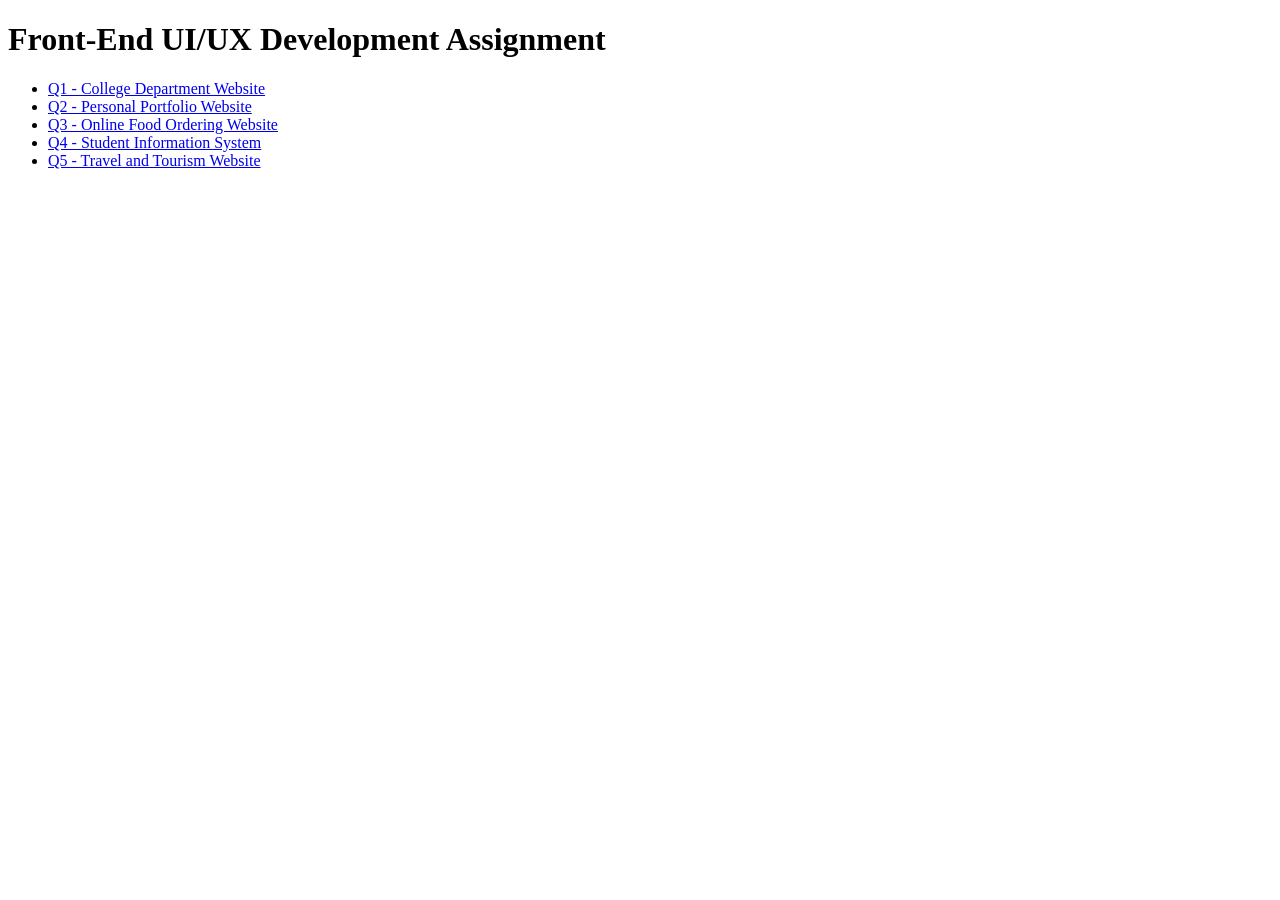
<file: index.html>
<!DOCTYPE html>
<html lang="en">
<head>
  <meta charset="UTF-8">
  <title>Front-End Assignment</title>
</head>
<body>
  <h1>Front-End UI/UX Development Assignment</h1>
  <ul>
    <li><a href="Q1-college-website/index.html">Q1 - College Department Website</a></li>
    <li><a href="Q2-portfolio/index.html">Q2 - Personal Portfolio Website</a></li>
    <li><a href="Q3-food-ordering/index.html">Q3 - Online Food Ordering Website</a></li>
    <li><a href="Q4-student-system/index.html">Q4 - Student Information System</a></li>
    <li><a href="Q5-travel-website/index.html">Q5 - Travel and Tourism Website</a></li>
  </ul>
</body>
</html>
</file>
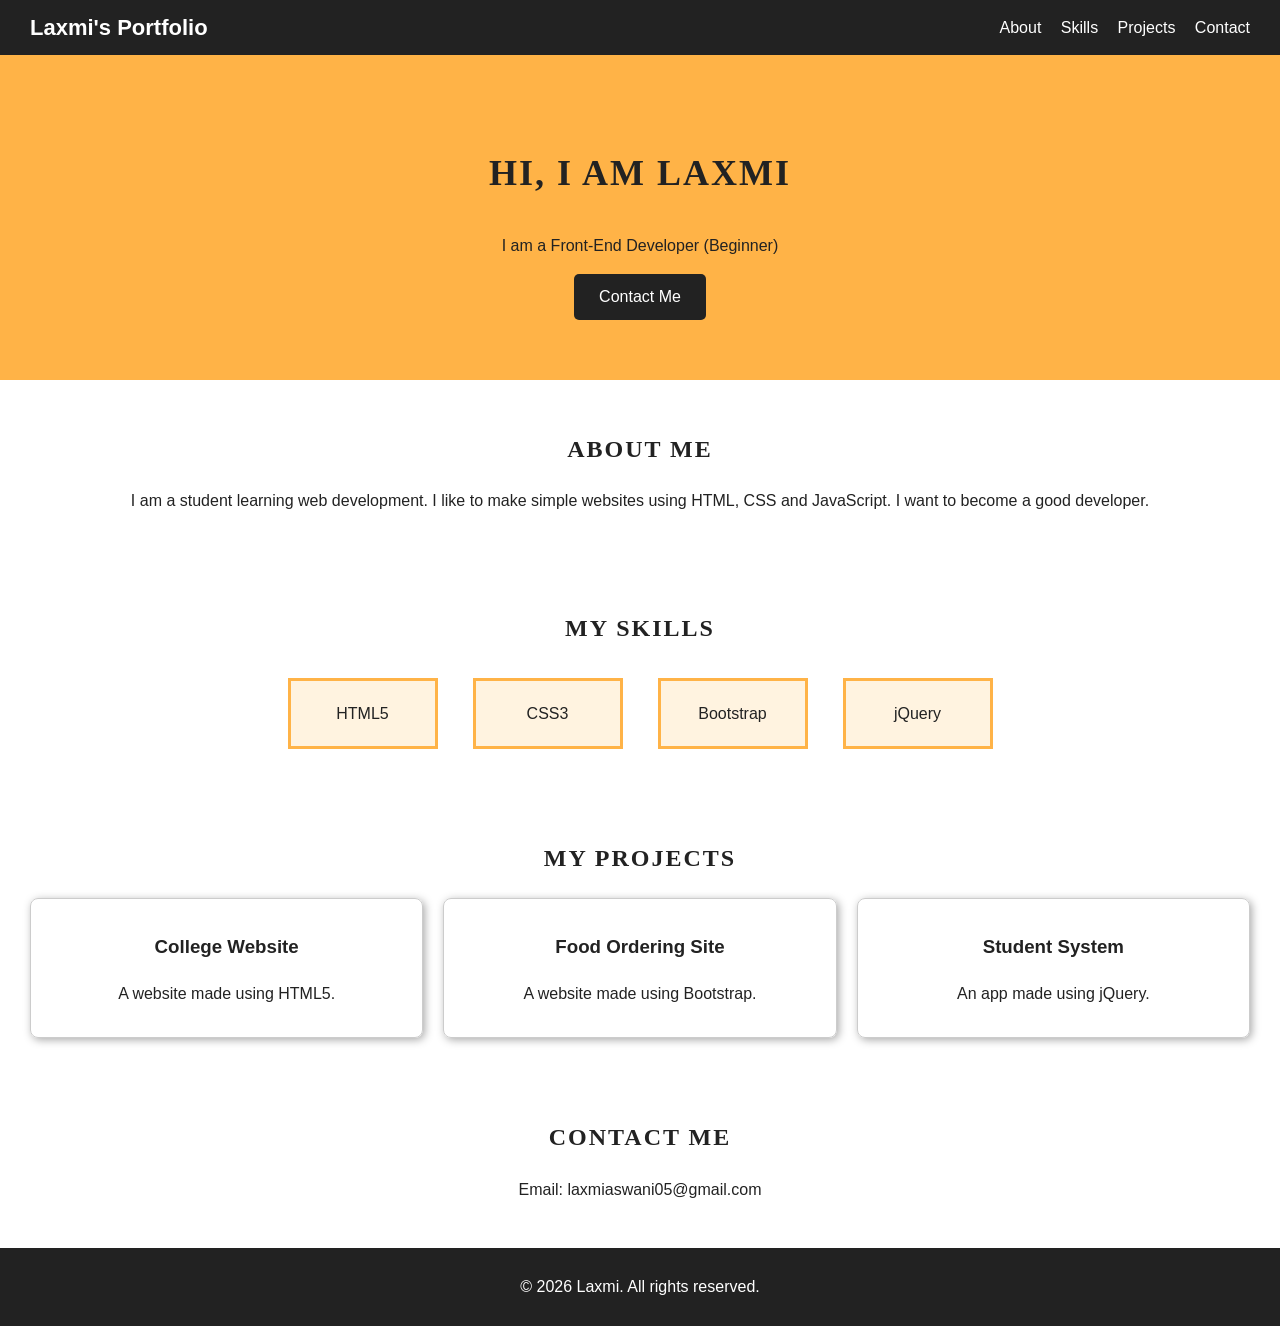
<file: Q2-portfolio/index.html>
<!DOCTYPE html>
<html lang="en">
<head>
  <meta charset="UTF-8">
  <meta name="viewport" content="width=device-width, initial-scale=1.0">
  <title>My Portfolio</title>
  <link rel="stylesheet" href="style.css">
</head>
<body>

  <header>
    <h1 class="logo">Laxmi's Portfolio</h1>
    <nav>
      <a href="#about">About</a>
      <a href="#skills">Skills</a>
      <a href="#projects">Projects</a>
      <a href="#contact">Contact</a>
    </nav>
  </header>

  <section id="hero">
    <h2>Hi, I am Laxmi</h2>
    <p>I am a Front-End Developer (Beginner)</p>
    <a href="#contact" class="btn">Contact Me</a>
  </section>

  <section id="about">
    <h2>About Me</h2>
    <p>
      I am a student learning web development. I like to make simple websites
      using HTML, CSS and JavaScript. I want to become a good developer.
    </p>
  </section>

  <section id="skills">
    <h2>My Skills</h2>
    <div class="container">
      <div class="box">HTML5</div>
      <div class="box">CSS3</div>
      <div class="box">Bootstrap</div>
      <div class="box">jQuery</div>
    </div>
  </section>

  <section id="projects">
    <h2>My Projects</h2>
    <div class="grid">
      <div class="card">
        <h3>College Website</h3>
        <p>A website made using HTML5.</p>
      </div>
      <div class="card">
        <h3>Food Ordering Site</h3>
        <p>A website made using Bootstrap.</p>
      </div>
      <div class="card">
        <h3>Student System</h3>
        <p>An app made using jQuery.</p>
      </div>
    </div>
  </section>

  <section id="contact">
    <h2>Contact Me</h2>
    <p>Email: laxmiaswani05@gmail.com</p>
  </section>

  <footer>
    <p>&copy; 2026 Laxmi. All rights reserved.</p>
  </footer>

</body>
</html>
</file>
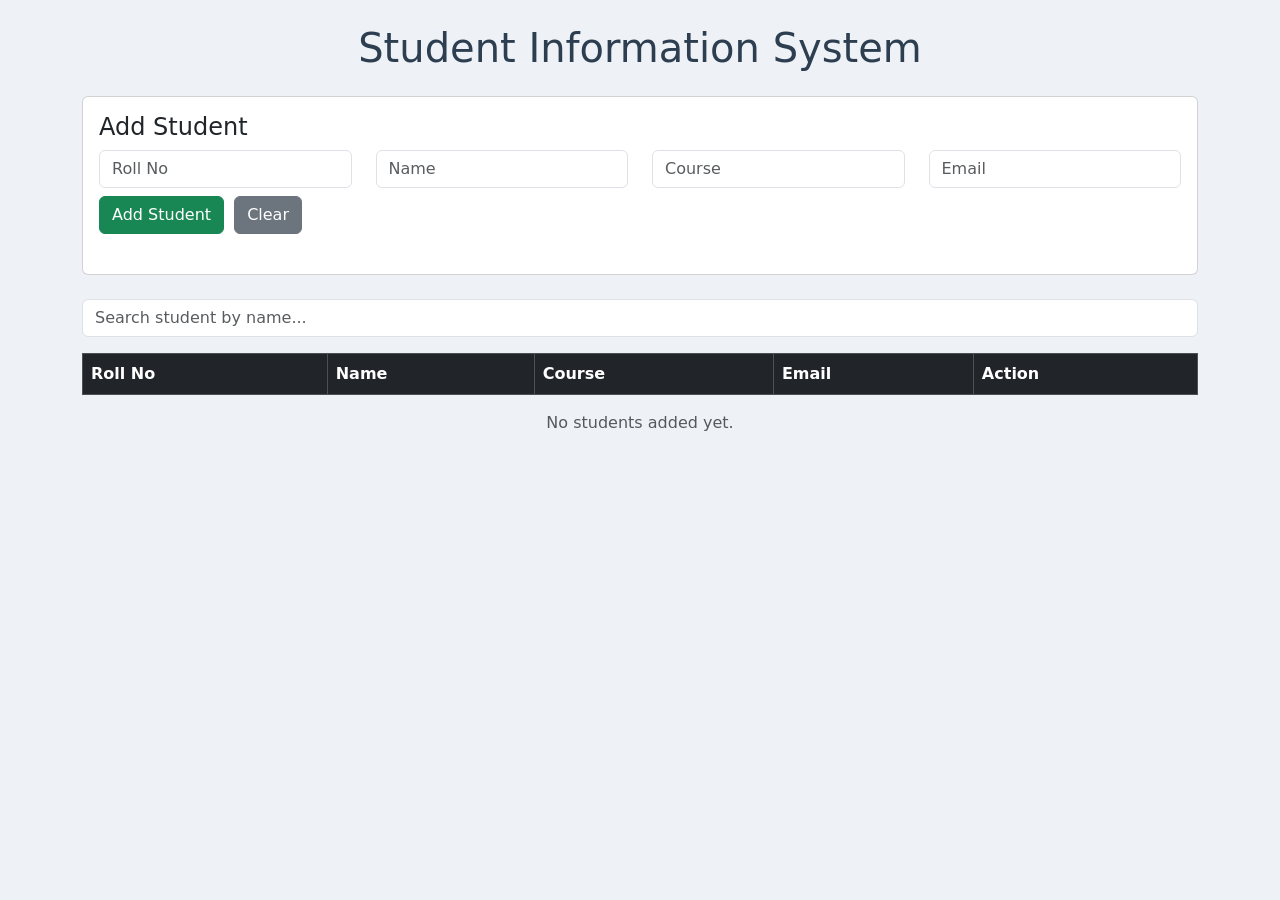
<file: Q4-student-system/index.html>
<!DOCTYPE html>
<html lang="en">
<head>
  <meta charset="UTF-8">
  <meta name="viewport" content="width=device-width, initial-scale=1.0">
  <title>Student Information System</title>
  <link href="https://cdn.jsdelivr.net/npm/bootstrap@5.3.3/dist/css/bootstrap.min.css" rel="stylesheet">
  <link rel="stylesheet" href="style.css">
</head>
<body>

  <div class="container">
    <h1 class="text-center my-4">Student Information System</h1>

    <!-- Form to add / modify student -->
    <div class="card p-3 mb-4">
      <h4 id="formTitle">Add Student</h4>
      <input type="hidden" id="editIndex" value="">
      <div class="row">
        <div class="col-md-3 mb-2">
          <input type="text" id="roll" class="form-control" placeholder="Roll No">
        </div>
        <div class="col-md-3 mb-2">
          <input type="text" id="name" class="form-control" placeholder="Name">
        </div>
        <div class="col-md-3 mb-2">
          <input type="text" id="course" class="form-control" placeholder="Course">
        </div>
        <div class="col-md-3 mb-2">
          <input type="text" id="email" class="form-control" placeholder="Email">
        </div>
      </div>
      <div>
        <button id="saveBtn" class="btn btn-success">Add Student</button>
        <button id="clearBtn" class="btn btn-secondary">Clear</button>
      </div>
      <p id="message" class="mt-2"></p>
    </div>

    <!-- Search box -->
    <input type="text" id="search" class="form-control mb-3" placeholder="Search student by name...">

    <!-- Student table -->
    <table class="table table-bordered table-striped">
      <thead class="table-dark">
        <tr>
          <th>Roll No</th>
          <th>Name</th>
          <th>Course</th>
          <th>Email</th>
          <th>Action</th>
        </tr>
      </thead>
      <tbody id="studentTable">
        <!-- rows will be added by jQuery -->
      </tbody>
    </table>

    <p id="emptyMsg" class="text-center text-muted">No students added yet.</p>
  </div>

  <script src="https://code.jquery.com/jquery-3.7.1.min.js"></script>
  <script src="https://cdn.jsdelivr.net/npm/bootstrap@5.3.3/dist/js/bootstrap.bundle.min.js"></script>
  <script src="script.js"></script>
</body>
</html>
</file>
<file: Q2-portfolio/style.css>
/* Portfolio CSS - Q2 */

/* Universal selector */
* {
  box-sizing: border-box;
}

body {
  margin: 0;
  font-family: Verdana, sans-serif;
  font-size: 16px;
  line-height: 1.6;
  color: #222;
}

/* Header using Flexbox */
header {
  display: flex;
  justify-content: space-between;
  align-items: center;
  background-color: #222;
  padding: 10px 30px;
}

/* Class selector */
.logo {
  color: white;
  font-size: 22px;
  margin: 0;
}

/* Descendant selector */
nav a {
  color: white;
  text-decoration: none;
  margin-left: 15px;
  transition: color 0.3s;
}

nav a:hover {
  color: orange;
}

/* ID selector */
#hero {
  background-color: #ffb347;
  text-align: center;
  padding: 60px 20px;
}

#hero h2 {
  font-size: 36px;
  font-weight: bold;
  /* Animation */
  animation: slide 2s;
}

@keyframes slide {
  from { margin-left: -200px; opacity: 0; }
  to   { margin-left: 0; opacity: 1; }
}

.btn {
  display: inline-block;
  background-color: #222;
  color: white;
  padding: 10px 25px;
  text-decoration: none;
  border-radius: 5px;
  transition: background-color 0.4s, transform 0.4s;
}

.btn:hover {
  background-color: green;
  transform: scale(1.1);
}

section {
  padding: 30px;
  text-align: center;
}

h2 {
  font-family: Georgia, serif;
  text-transform: uppercase;
  letter-spacing: 2px;
}

/* Flexbox for skills */
.container {
  display: flex;
  justify-content: center;
  gap: 15px;
}

/* Box model: width, padding, border, margin */
.box {
  width: 150px;
  padding: 20px;
  border: 3px solid #ffb347;
  margin: 10px;
  background-color: #fff3e0;
}

/* Grid layout for projects */
.grid {
  display: grid;
  grid-template-columns: repeat(3, 1fr);
  gap: 20px;
}

.card {
  border: 1px solid #ccc;
  padding: 15px;
  border-radius: 8px;
  box-shadow: 2px 2px 8px #aaa;
  transition: transform 0.3s;
}

.card:hover {
  transform: translateY(-8px);
}

footer {
  background-color: #222;
  color: white;
  text-align: center;
  padding: 10px;
}

/* Media query for tablet */
@media (max-width: 768px) {
  .grid {
    grid-template-columns: repeat(2, 1fr);
  }
}

/* Media query for mobile */
@media (max-width: 480px) {
  header {
    flex-direction: column;
  }
  .container {
    flex-direction: column;
    align-items: center;
  }
  .grid {
    grid-template-columns: 1fr;
  }
  #hero h2 {
    font-size: 26px;
  }
}
</file>
<file: Q4-student-system/style.css>
/* Simple CSS for Student System */
body {
  background-color: #eef2f7;
}

h1 {
  color: #2c3e50;
}

#message {
  color: green;
  font-weight: bold;
}

.btn {
  margin-right: 5px;
}
</file>
